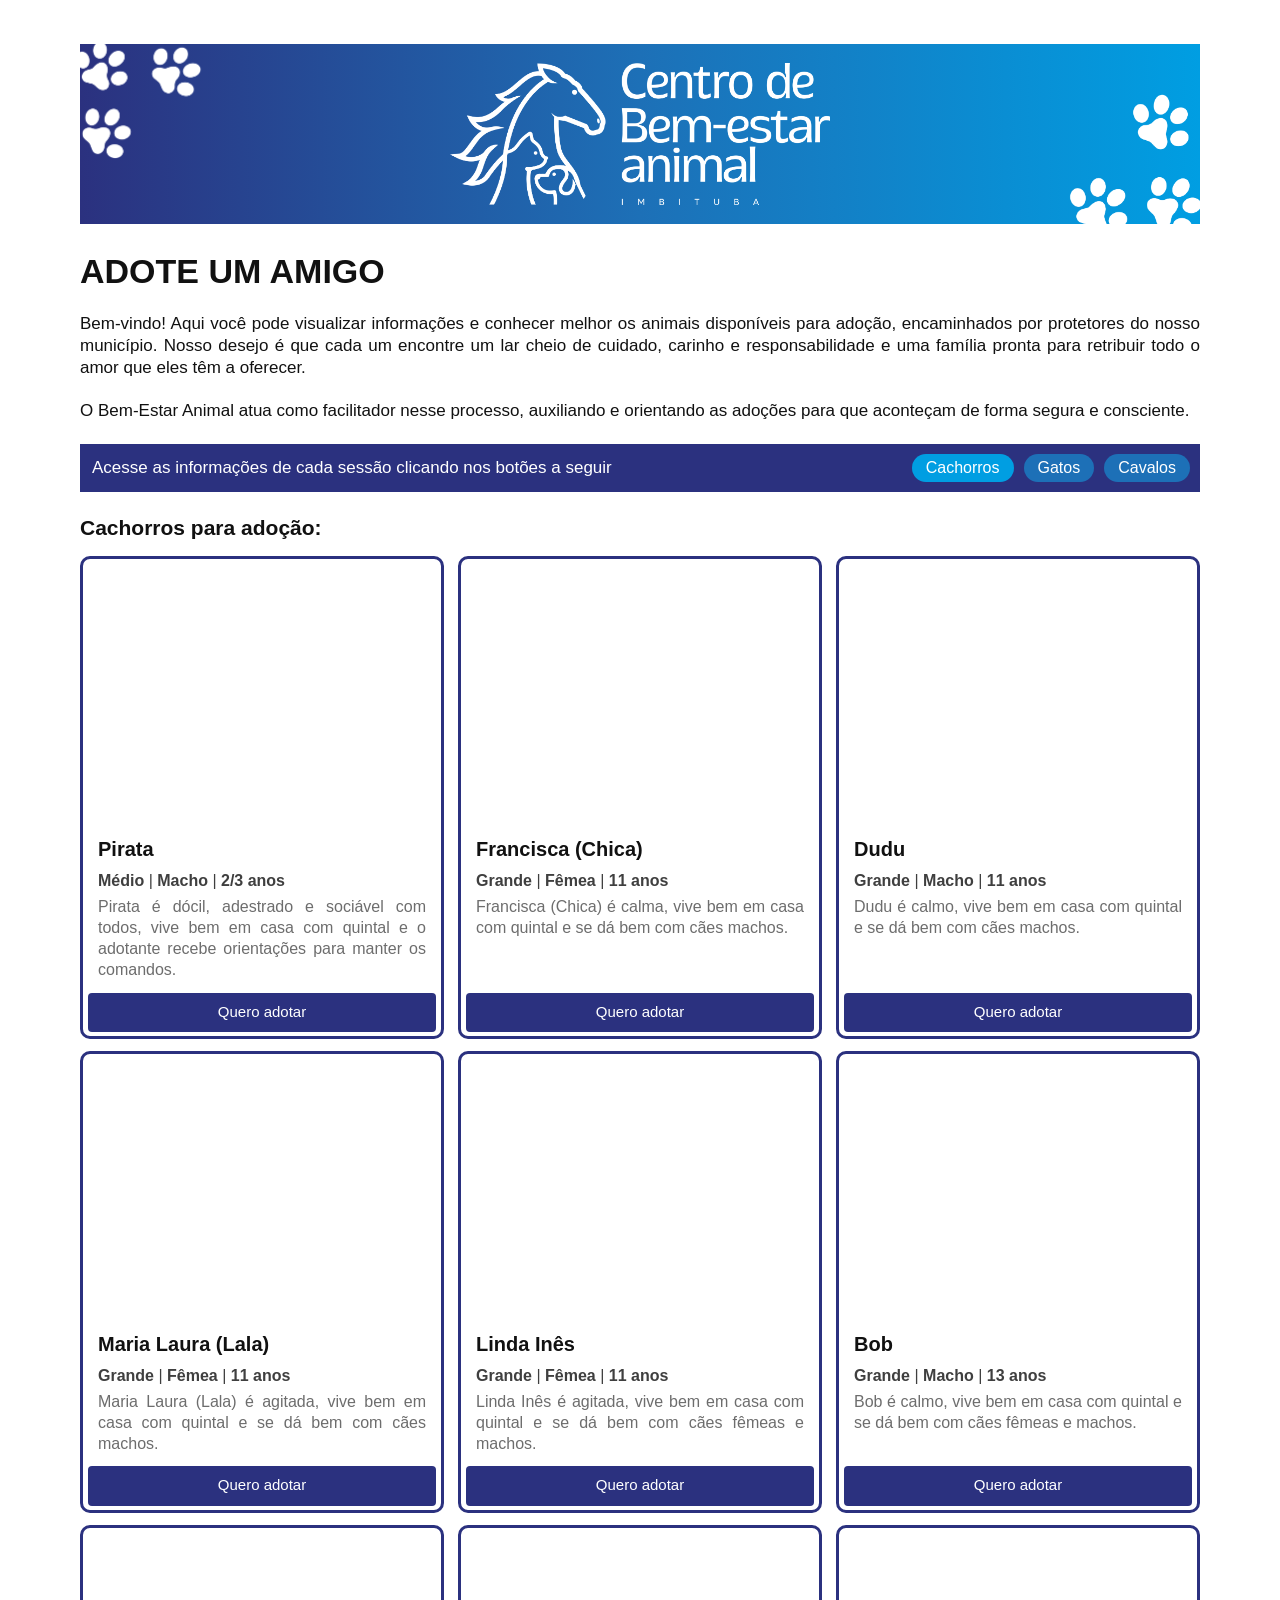
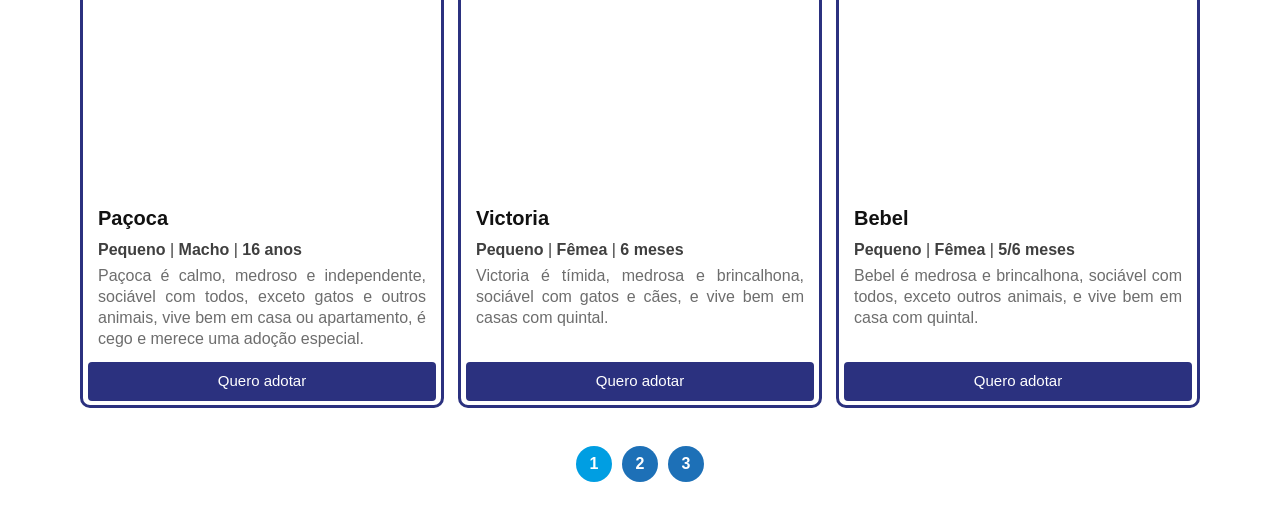
<file: index.html>
<!DOCTYPE html>
<html lang="pt-BR">

    <head>
        
        <meta charset="UTF-8">
        <meta name="viewport" content="width=device-width, initial-scale=1.0">
        <title>PREFEITURA DE IMBITUBA - Bem-Estar Animal</title>
        <link rel="stylesheet" href="estilos.css">

    </head>

    <body>

        <div class="container">
            <header class="cabecalho">
                <div class="faixa-identidade" aria-label="Identidade visual do centro de bem-estar animal">
                    <img class="patinhas patinhas-esquerda-superior" src="imagens/PATINHAS-ESQUERDA.png" alt="">
                    <img class="logo-centro" src="imagens/LOGO.png" alt="Centro de Bem-estar Animal">
                    <img class="patinhas patinhas-direita-inferior" src="imagens/PATINHAS-DIREITA.png" alt="">
                </div>

                <h1>ADOTE UM AMIGO</h1>

                <p>
                    Bem-vindo! Aqui você pode visualizar informações e conhecer melhor os animais disponíveis para adoção, encaminhados por protetores do nosso município. Nosso desejo é que cada um encontre um lar cheio de cuidado, carinho e responsabilidade e uma família pronta para retribuir todo o amor que eles têm a oferecer.
                </p>

                <p>
                    O Bem-Estar Animal atua como facilitador nesse processo, auxiliando e orientando as adoções para que aconteçam de forma segura e consciente.
                </p>

                <div class="barra-navegacao">
                    <span>Acesse as informações de cada sessão clicando nos botões a seguir</span>

                    <div class="botoes-navegacao">
                        <button type="button" class="botao-secao ativo" data-section="cachorros">Cachorros</button>
                        <button type="button" class="botao-secao" data-section="gatos">Gatos</button>
                        <button type="button" class="botao-secao" data-section="cavalos">Cavalos</button>
                    </div>
                </div>
            </header>

            <main>
                <section id="cachorros" class="secao-animal secao-visivel">
                    <h2>Cachorros para adoção:</h2>

                    <div class="cards-animais" data-cards-container="cachorros"></div>

                    <div class="paginacao-animais" data-pagination="cachorros" aria-label="Paginação dos cachorros"></div>
                </section>

                <section id="gatos" class="secao-animal secao-oculta">
                    <h2>Gatos para adoção:</h2>

                    <div class="cards-animais cards-fixos" data-cards-container="gatos"></div>

                    <div class="paginacao-animais vazia" data-pagination="gatos" aria-label="Paginação dos gatos"></div>
                </section>

                <section id="cavalos" class="secao-animal secao-oculta">
                    <h2>Cavalos para adoção:</h2>

                    <div class="cards-animais cards-fixos" data-cards-container="cavalos"></div>

                    <div class="paginacao-animais vazia" data-pagination="cavalos" aria-label="Paginação dos cavalos"></div>
                </section>
            </main>
        </div>

        <script src="dados.js"></script>
        <script src="script.js"></script>

    </body>

</html>
</file>
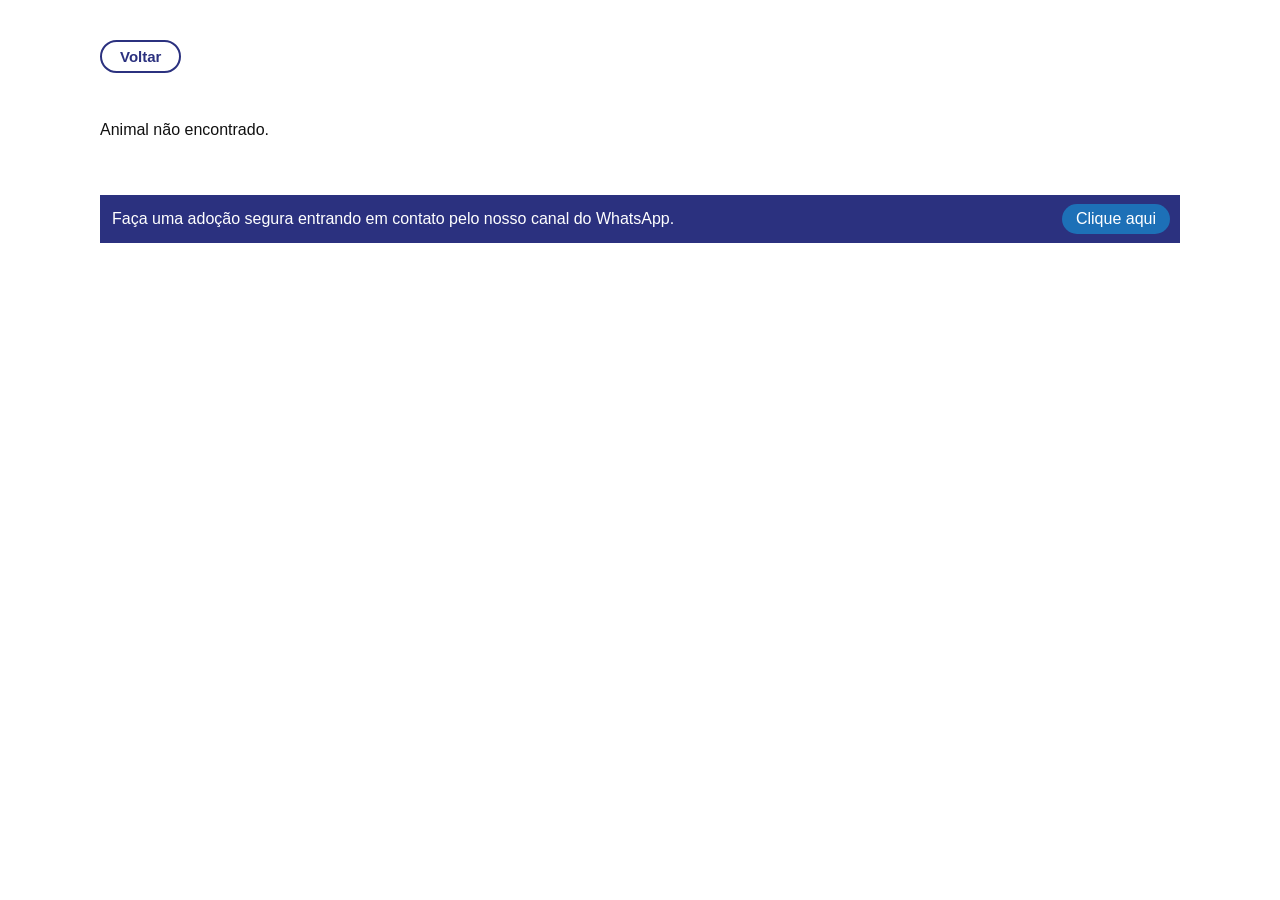
<file: animais/cachorros.html>
<!DOCTYPE html>
<html lang="pt-BR">

    <head>

        <meta charset="UTF-8">
        <meta name="viewport" content="width=device-width, initial-scale=1.0">
        <title>Animal - Adoção</title>
        <link rel="stylesheet" href="../estilos.css">

    </head>

    <body>

        <div class="pagina-animal">

            <div class="conteudo-animal">

                <a href="../index.html" class="botao-voltar">Voltar</a>

                <div class="animal-layout">

                    <div class="animal-esquerda">
                        <img class="animal-foto" id="animal-foto" src="" alt="">
                    </div>

                    <div class="animal-direita">

                        <h2 class="animal-nome" id="animal-nome"></h2>
                        <p class="animal-descricao" id="animal-descricao"></p>

                        <div class="animal-info-box">

                            <div class="info-secao">
                                <p class="info-titulo">Cuidados Veterinários:</p>
                                <div class="tags" id="tags-cuidados"></div>
                            </div>

                            <div class="info-secao">
                                <p class="info-titulo">Temperamento:</p>
                                <div class="tags" id="tags-temperamento"></div>
                            </div>

                            <div class="info-secao">
                                <p class="info-titulo">Sociável com:</p>
                                <div class="tags" id="tags-sociavel"></div>
                            </div>

                            <div class="info-secao">
                                <p class="info-titulo">Vive bem em:</p>
                                <div class="tags" id="tags-ambiente"></div>
                            </div>

                        </div>

                    </div>

                </div>

            </div>

            <div class="rodape-contato">
                <div class="rodape-interno">
                    <p>Faça uma adoção segura entrando em contato pelo nosso canal do WhatsApp.</p>
                    <a href="#" id="btn-whatsapp" class="botao-whatsapp" target="_blank" rel="noopener noreferrer">Clique aqui</a>
                </div>
            </div>

        </div>

        <script src="../dados.js"></script>
        <script>
            (function () {
                const params = new URLSearchParams(window.location.search);
                const secao = params.get('secao');
                const indice = parseInt(params.get('indice'), 10);

                const animal = (animaisPorSecao[secao] || [])[indice];

                if (!animal) {
                    document.querySelector('.conteudo-animal').innerHTML =
                        '<a href="../adocao.html" class="botao-voltar">Voltar</a>' +
                        '<p>Animal não encontrado.</p>';
                    return;
                }

                document.title = animal.nome + ' - Adoção';

                document.getElementById('animal-foto').src = '../' + animal.imagem;
                document.getElementById('animal-foto').alt = animal.nome;
                document.getElementById('animal-nome').textContent = 'Conheça ' + animal.nome;
                document.getElementById('animal-descricao').textContent = animal.infos;

                const mensagem = encodeURIComponent('Olá! Estou interessado em adotar ' + animal.nome + '. Poderia me passar mais informações?');
                document.getElementById('btn-whatsapp').href = 'https://wa.me/554832552472?text=' + mensagem;

                function preencherTags(containerId, itens) {
                    const container = document.getElementById(containerId);
                    (itens || []).forEach(function (item) {
                        const span = document.createElement('span');
                        span.className = 'tag';
                        span.textContent = item;
                        container.appendChild(span);
                    });
                }

                preencherTags('tags-cuidados', animal.cuidados);
                preencherTags('tags-temperamento', animal.temperamento);
                preencherTags('tags-sociavel', animal.sociavel);
                preencherTags('tags-ambiente', animal.ambiente);
            })();
        </script>

    </body>

</html>
</file>
<file: estilos.css>
* {
    box-sizing: border-box;
}

body {
    margin: 0;
    font-family: 'Rubik', sans-serif;
    background-color: #ffffff;
    color: #111111;
    overflow-y: scroll;
}

h1,
h2,
h3,
p,
.barra-navegacao span,
.mensagem-sem-animais {
    text-align: justify;
}

.container {
    max-width: 1120px;
    width: 100%;
    margin: 0 auto;
    padding-top: 44px;
}

.faixa-identidade {
    position: relative;
    display: flex;
    align-items: center;
    justify-content: center;
    height: 180px;
    margin: 0 0 28px;
    overflow: hidden;
    background: linear-gradient(90deg, #2B317F 0%, #1D70B7 50%, #009EE2 100%);
}

.faixa-identidade .logo-centro {
    position: relative;
    z-index: 1;
    width: 380px;
    max-width: 42%;
    height: auto;
}

.faixa-identidade .patinhas {
    position: absolute;
    width: 168px;
    height: auto;
    opacity: 1;
    pointer-events: none;
}

.faixa-identidade .patinhas-esquerda-superior {
    top: -34px;
    left: -28px;
}

.faixa-identidade .patinhas-direita-inferior {
    right: -30px;
    bottom: -36px;
}

.cabecalho h1 {
    margin: 0 0 22px;
    font-size: 34px;
    font-weight: 700;
}

.cabecalho p {
    width: 100%;
    margin: 0 0 22px;
    font-size: 17px;
    line-height: 1.28;
}

.barra-navegacao {
    display: flex;
    align-items: center;
    justify-content: space-between;
    width: 100%;
    min-height: 48px;
    padding: 0 10px 0 12px;
    background-color: #2B317F;
}

.barra-navegacao span {
    font-size: 17px;
    color: #ffffff;
}

.botoes-navegacao {
    display: flex;
    gap: 10px;
}

.botoes-navegacao .botao-secao {
    display: inline-block;
    padding: 6px 14px;
    border: none;
    border-radius: 18px;
    background-color: #1D70B7;
    font-size: 16px;
    color: #ffffff;
    line-height: 1;
    cursor: pointer;
}

.botoes-navegacao .botao-secao.ativo {
    background-color: #009EE2;
    box-shadow: none;
}

.botoes-navegacao .botao-secao:focus-visible {
    outline: 2px solid #ffffff;
    outline-offset: 2px;
}

.secao-animal {
    width: 100%;
}

.secao-oculta {
    display: none;
}

main h2 {
    margin: 24px 0 16px;
    font-size: 21px;
    font-weight: 700;
}

.cards-animais {
    display: grid;
    grid-template-columns: repeat(auto-fill, minmax(320px, 1fr));
    gap: 12px 14px;
    margin-top: 0;
    padding-bottom: 12px;
    width: 100%;
}

.cards-fixos {
    padding-bottom: 40px;
}

.mensagem-sem-animais {
    display: flex;
    align-items: center;
    gap: 10px;
    min-height: 72px;
    padding: 12px 0 28px;
    font-size: 16px;
    font-weight: 400;
    white-space: nowrap;
    color: #2B317F;
}

.mensagem-sem-animais .patinhas {
    font-size: 18px;
    line-height: 1;
}

.card-animal {
    display: flex;
    flex-direction: column;
    padding: 3px 3px 4px;
    overflow: hidden;
    border: 3px solid #2B317F;
    border-radius: 10px;
    background-color: #ffffff;
    transition: transform 0.18s ease, box-shadow 0.18s ease;
}

.card-animal:hover {
    transform: translateY(-3px);
    box-shadow: 0 8px 18px rgba(43, 49, 127, 0.14);
}

.card-animal img {
    display: block;
    width: 100%;
    aspect-ratio: 4 / 3;
    height: auto;
    border-radius: 4px;
    object-fit: cover;
}

.card-conteudo {
    flex: 1;
    min-height: 106px;
    padding: 12px 12px 12px;
}

.card-conteudo h3 {
    margin: 0 0 10px;
    font-size: 20px;
    font-weight: 700;
    line-height: 1.1;
}

.card-conteudo p {
    margin: 0;
    font-size: 16px;
    line-height: 1.32;
}

.card-conteudo p:first-of-type {
    color: #3f3f3f;
}

.card-conteudo .detalhe-item {
    font-weight: 700;
}

.card-conteudo .detalhe-separador {
    font-weight: 400;
}

.card-conteudo p:last-of-type {
    margin-top: 5px;
    color: #6d6d6d;
}

.card-animal a {
    display: block;
    margin: 0 2px;
    padding: 11px 10px 12px;
    border-radius: 4px;
    background-color: #2B317F;
    font-size: 15px;
    font-weight: 400;
    line-height: 1.1;
    color: #ffffff;
    text-align: center;
    text-decoration: none;
    transition: background-color 0.18s ease;
}

.card-animal a:hover {
    background-color: #1D70B7;
}

.oculto {
    display: none;
}

.paginacao-animais {
    display: flex;
    justify-content: center;
    gap: 10px;
    margin: 26px 0 40px;
}

.paginacao-animais.vazia {
    display: none;
}

.botao-pagina {
    width: 36px;
    height: 36px;
    border: none;
    border-radius: 50%;
    background-color: #1D70B7;
    font-size: 16px;
    font-weight: 700;
    line-height: 1;
    color: #ffffff;
    cursor: pointer;
    transition: transform 0.15s ease, filter 0.15s ease;
}

.botao-pagina:hover {
    transform: translateY(-2px);
    filter: brightness(1.06);
}

.botao-pagina.ativo {
    background-color: #009EE2;
}

/* === Página Individual do Animal === */

.conteudo-animal {
    max-width: 1120px;
    width: 100%;
    margin: 0 auto;
    padding: 40px 20px 40px;
    flex: 1;
}

.botao-voltar {
    display: inline-block;
    margin-bottom: 32px;
    padding: 6px 18px;
    border: 2px solid #2B317F;
    border-radius: 20px;
    background-color: transparent;
    font-size: 15px;
    font-weight: 600;
    color: #2B317F;
    text-decoration: none;
    transition: background-color 0.18s ease, color 0.18s ease;
}

.botao-voltar:hover {
    background-color: #2B317F;
    color: #ffffff;
}

.animal-layout {
    display: grid;
    grid-template-columns: 1fr 1fr;
    gap: 32px;
    align-items: stretch;
}

.animal-esquerda {
    padding: 3px 3px 4px;
    border: 3px solid #2B317F;
    border-radius: 10px;
    overflow: hidden;
    display: flex;
}

.animal-foto {
    display: block;
    width: 100%;
    height: 100%;
    object-fit: cover;
    border-radius: 4px;
}

.animal-nome {
    margin: 0 0 12px;
    font-size: 26px;
    font-weight: 700;
}

.animal-descricao {
    margin: 0 0 20px;
    font-size: 16px;
    line-height: 1.4;
    color: #333333;
}

.animal-info-box {
    border: 2px solid #2B317F;
    border-radius: 10px;
    padding: 20px 24px;
}

.info-secao {
    padding-bottom: 16px;
    margin-bottom: 16px;
    border-bottom: 1px dotted #2B317F;
}

.info-secao:last-child {
    padding-bottom: 0;
    margin-bottom: 0;
    border-bottom: none;
}

.info-titulo {
    margin: 0 0 10px;
    font-size: 17px;
    font-weight: 700;
    color: #111111;
    text-align: left;
}

.tags {
    display: flex;
    flex-wrap: wrap;
    gap: 8px;
}

.tag {
    display: inline-block;
    padding: 5px 14px;
    border-radius: 20px;
    background-color: #1D70B7;
    font-size: 14px;
    color: #ffffff;
}

.rodape-contato {
    max-width: 1120px;
    width: 100%;
    margin: 0 auto;
    padding: 0 20px 40px;
}

.rodape-interno {
    width: 100%;
    display: flex;
    align-items: center;
    justify-content: space-between;
    min-height: 48px;
    padding: 0 10px 0 12px;
    background-color: #2B317F;
}

.rodape-contato p {
    margin: 0;
    font-size: 16px;
    color: #ffffff;
    text-align: left;
}

.botao-whatsapp {
    display: inline-block;
    flex-shrink: 0;
    padding: 6px 14px;
    border-radius: 18px;
    background-color: #1D70B7;
    font-size: 16px;
    font-weight: 400;
    color: #ffffff;
    text-decoration: none;
    white-space: nowrap;
    transition: background-color 0.18s ease;
}

.botao-whatsapp:hover {
    background-color: #009EE2;
}

@media (min-width: 769px) and (max-width: 1024px) {
    .container {
        padding-left: 24px;
        padding-right: 24px;
    }

    .cards-animais {
        grid-template-columns: repeat(2, 1fr);
    }

    .conteudo-animal {
        padding-left: 24px;
        padding-right: 24px;
    }

    .rodape-contato {
        padding-left: 24px;
        padding-right: 24px;
    }
}

@media (max-width: 768px) {
    .container {
        padding: 24px 16px 0;
    }

    .barra-navegacao span {
        text-align: center;
    }

    .cabecalho h1 {
        font-size: 26px;
    }

    .faixa-identidade {
        height: auto;
        min-height: 90px;
        padding: 16px;
    }

    .faixa-identidade .logo-centro {
        width: 55%;
        max-width: 220px;
    }

    .faixa-identidade .patinhas {
        width: 18%;
        max-width: 72px;
    }

    .faixa-identidade .patinhas-esquerda-superior {
        top: -18px;
        left: -14px;
    }

    .faixa-identidade .patinhas-direita-inferior {
        right: -14px;
        bottom: -18px;
    }

    .barra-navegacao {
        flex-direction: column;
        align-items: center;
        justify-content: center;
        gap: 10px;
        padding: 12px 16px;
    }

    .cards-animais {
        grid-template-columns: 1fr;
    }

    .animal-layout {
        grid-template-columns: 1fr;
    }

    .conteudo-animal {
        padding: 24px 16px 40px;
    }

    .rodape-contato {
        padding-left: 16px;
        padding-right: 16px;
    }

    .rodape-interno {
        flex-direction: column;
        align-items: center;
        text-align: center;
        gap: 10px;
        padding: 12px 16px;
    }

    .rodape-contato p {
        text-align: center;
    }
}
</file>
